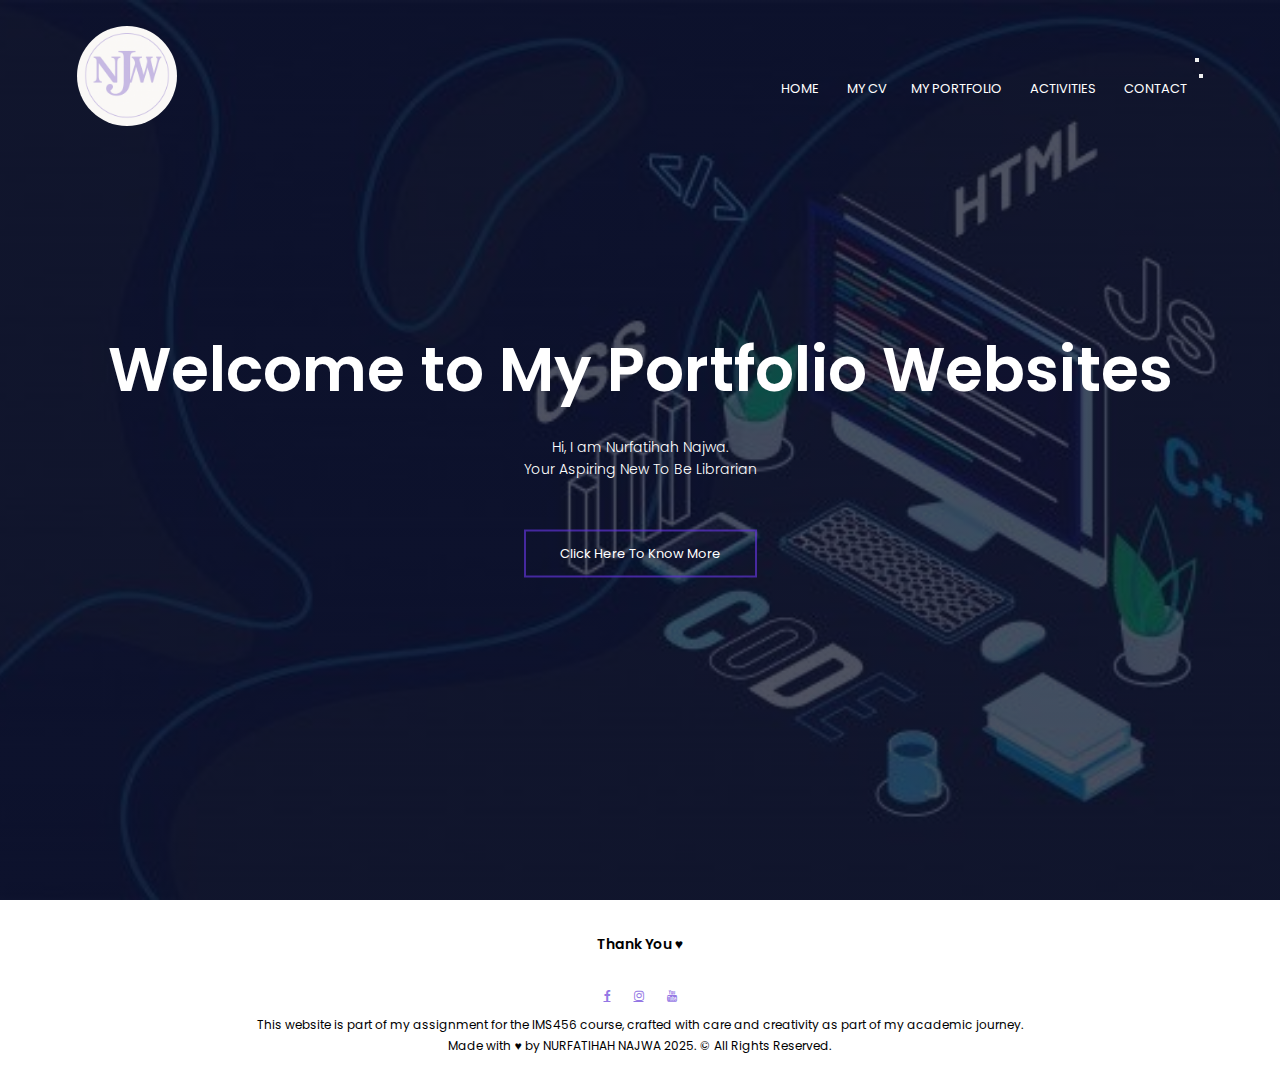
<file: index.html>
<!DOCTYPE html>
<html lang="en">
    <head>
        <meta charset="UTF-8">
        <meta name="viewport" content="width=device-width, initial-scale=1.0">
        <title>Home | Nurfatihah Najwa</title>
        <link rel="stylesheet" href="style.css">
        <link rel="preconnect" href="https://fonts.googleapis.com">
<link rel="preconnect" href="https://fonts.gstatic.com" crossorigin>
<link href="https://fonts.googleapis.com/css2?family=Poppins:ital,wght@0,100;0,200;0,300;0,400;0,500;0,600;0,700;0,800;0,900;1,100;1,200;1,300;1,400;1,500;1,600;1,700;1,800;1,900&display=swap" rel="stylesheet">
<link rel="stylesheet" href="https://cdnjs.cloudflare.com/ajax/libs/font-awesome/4.7.0/css/font-awesome.min.css">

    </head>
    <body>
    <section class="header">
         <nav>
            <div class="logo">
                <img src="images/logo baru.png" alt="NJW Logo">
            </div>


            <div class="nav-links" id="navLinks">
                    <!-- Close icon -->
                    <button class="btn close-btn" onclick="hideMenu()">
                        <i class="fa fa-times"></i>
                    </button>
                <ul>
                    <li><a href="index.html">HOME</a></li>
                    <li class="dropdown">
                      <a href="cv.html" class="dropbtn">MY CV <i class="fa fa-caret-down"></i></a>
                        <div class="dropdown-content">
                          <a href="#personal-info">Personal Info</a>
                          <a href="#education">Education</a>
                          <a href="#skills">Skills</a>
                          <a href="#language">Languages</a>
                        </div>
                    <li><a href="myportfolio.html">MY PORTFOLIO</a></li>
                    <li><a href="activities.html">ACTIVITIES</a></li>
                    <li><a href="contact.html">CONTACT</a></li>
                </ul>
            </div>

            <!-- Hamburger icon -->
                <button class="btn hamburger-btn" onclick="showMenu()">
                    <i class="fa fa-bars"></i>
                </button>
  </nav>
                
    <div class="text-box">
        <h1>Welcome to My Portfolio Websites</h1>
        <p>Hi, I am Nurfatihah Najwa.<br>Your Aspiring New To Be Librarian</p>
        <a href="cv.html"class="hero-btn">Click Here To Know More</a>
    </div>
    </section>


<!------ Footer ------>

<section class="footer">
    <h4>Thank You &hearts;</h4>
    <div class="icons">
        <a href="https://www.facebook.com/profile.php?id=61552513170157" class="fa fa-facebook"></a>
        <a href="https://www.instagram.com/tihahnajwa/" class="fa fa-instagram"></a>
        <a href="https://www.youtube.com/@Tihahnajwa" class="fa fa-youtube"></a>
    </div>
    <p1>This website is part of my assignment for the IMS456 course, crafted with care and creativity as part of my academic journey.</p1>
    <p2>Made with &hearts; by NURFATIHAH NAJWA 2025. &copy; All Rights Reserved.</p2>
</section>

<!------JavaScript for Toggle Menu------>
    <script>
        var navLinks = document.getElementById("navLinks");

        function showMenu(){
            navLinks.style.right = "0";
        }
        function hideMenu(){
            navLinks.style.right = "-250px";
        }
    </script>

    </body>
</html>
</file>
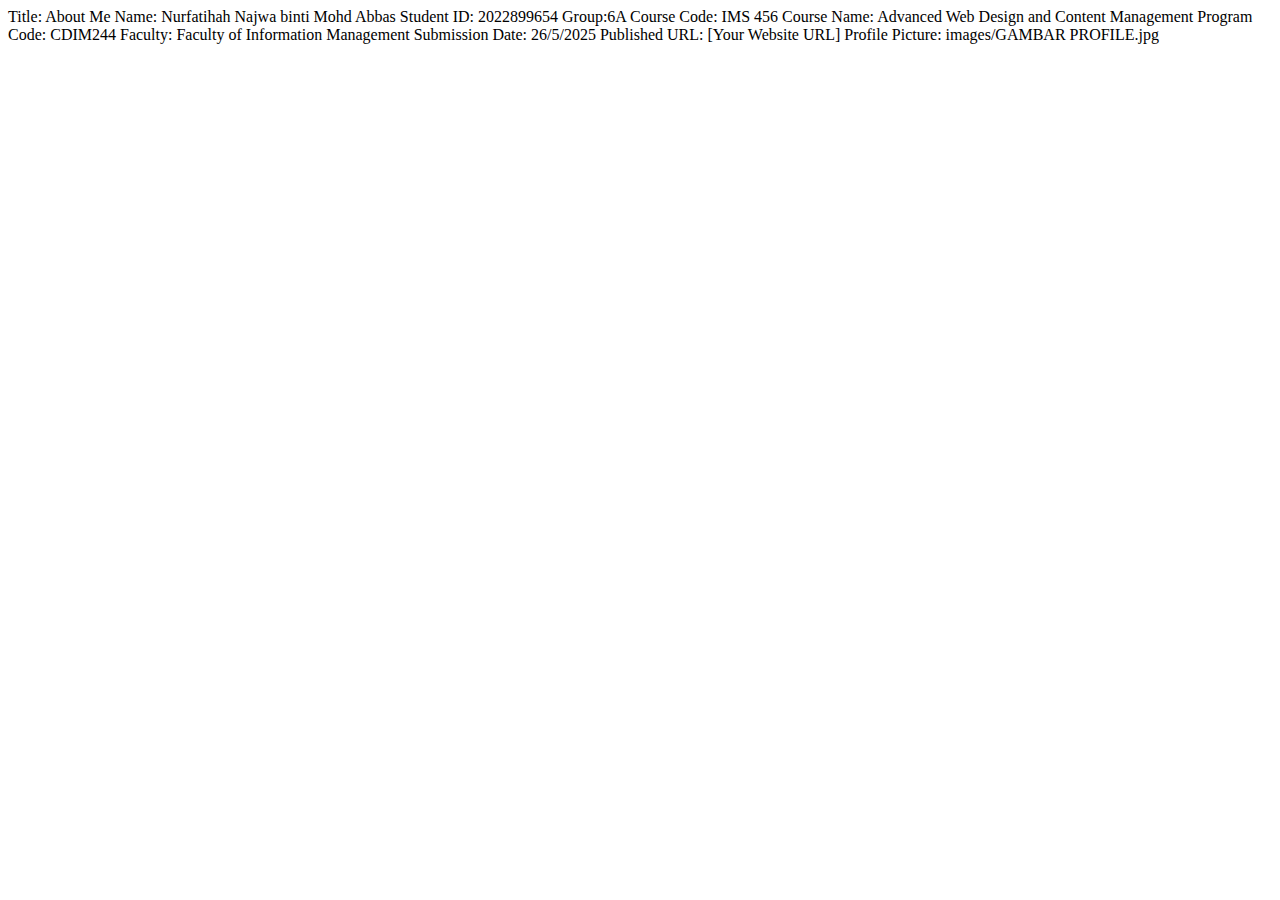
<file: aboutme.html>
<!DOCTYPE html>
Title: About Me
Name: Nurfatihah Najwa binti Mohd Abbas
Student ID: 2022899654
Group:6A
Course Code: IMS 456
Course Name: Advanced Web Design and Content Management
Program Code: CDIM244
Faculty: Faculty of Information Management
Submission Date: 26/5/2025
Published URL: [Your Website URL]
Profile Picture: images/GAMBAR PROFILE.jpg
</file>
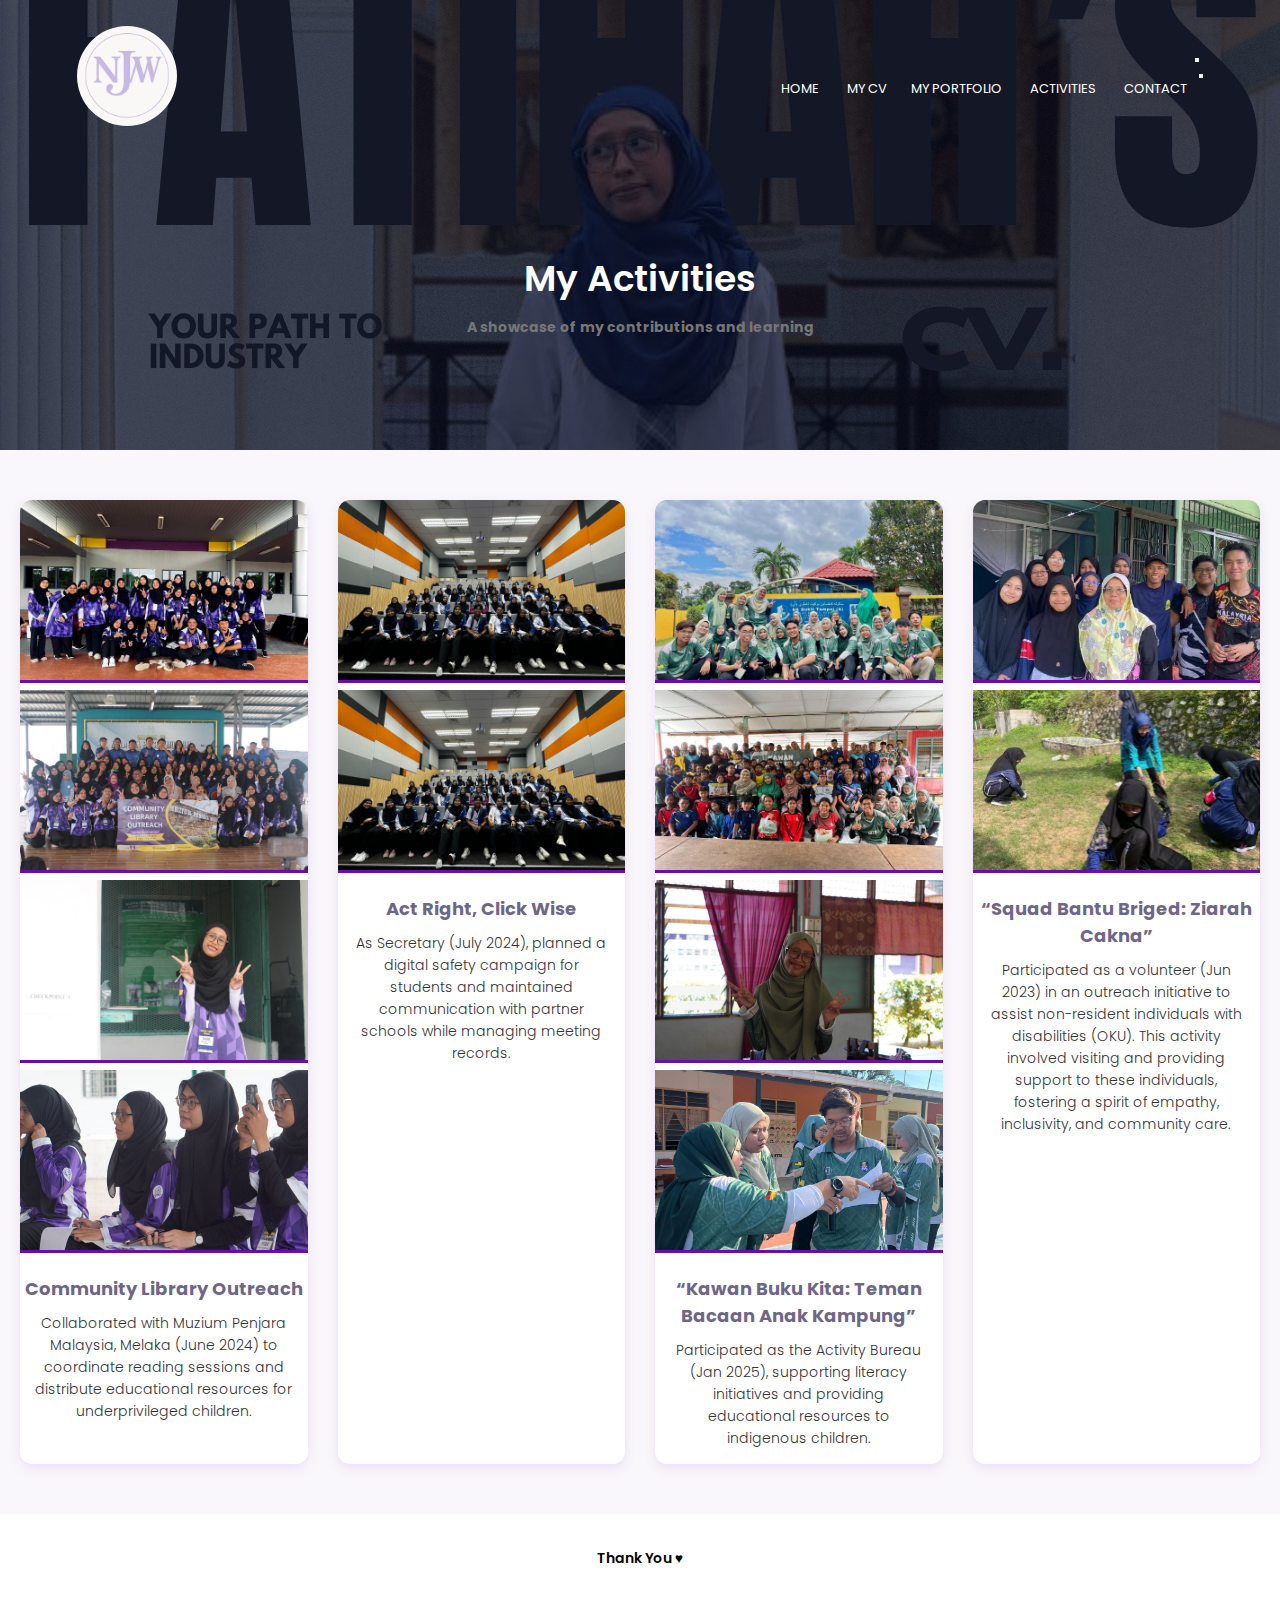
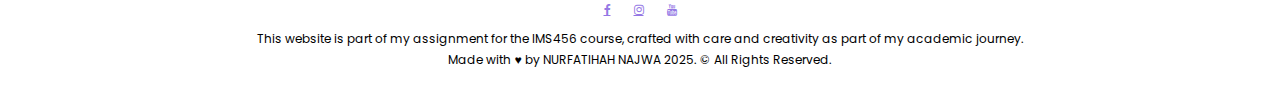
<file: activities.html>
<!DOCTYPE html>
<html lang="en">
    <head>
        <meta charset="UTF-8">
        <meta name="viewport" content="width=device-width, initial-scale=1.0">
        <title>My Activities | Nurfatihah Najwa</title>
        <link rel="stylesheet" href="style.css">
        <link rel="preconnect" href="https://fonts.googleapis.com">
<link rel="preconnect" href="https://fonts.gstatic.com" crossorigin>
<link href="https://fonts.googleapis.com/css2?family=Poppins:ital,wght@0,100;0,200;0,300;0,400;0,500;0,600;0,700;0,800;0,900;1,100;1,200;1,300;1,400;1,500;1,600;1,700;1,800;1,900&display=swap" rel="stylesheet">
<link rel="stylesheet" href="https://cdnjs.cloudflare.com/ajax/libs/font-awesome/4.7.0/css/font-awesome.min.css">

    </head>
    <body>
    <section class="sub-header">
         <nav>
             <div class="logo">
                <img src="images/logo baru.png" alt="NJW Logo">
            </div>

            <div class="nav-links" id="navLinks">
                <!--Menu icon (hamburger)-->
                <button class="btn"onclick="hideMenu()">
                    <i class="fa fa-times"></i>
                </button>
                <ul>
                    <li><a href="index.html">HOME</a></li>
                    <li class="dropdown">
                      <a href="cv.html" class="dropbtn">MY CV <i class="fa fa-caret-down"></i></a>
                        <div class="dropdown-content">
                          <a href="#personal-info">Personal Info</a>
                          <a href="#education">Education</a>
                          <a href="#skills">Skills</a>
                          <a href="#language">Languages</a>
                        </div>
                    <li><a href="myportfolio.html">MY PORTFOLIO</a></li>
                    <li><a href="activities.html">ACTIVITIES</a></li>
                    <li><a href="contact.html">CONTACT</a></li>
                </ul>
            </div>
            <!--Close icon(x)-->
            <button class="btn"onclick="showMenu()">
                <i class="fa fa-bars"></i>
            </button>
        </nav>
    <h1>My Activities</h1>
    <p class="subtitle">A showcase of my contributions and learning</p>
    </section>
  
    <!-----------------My Activities content------------->
<section class="activities-section">
  <div class="activities-grid">
    <div class="activity-card">
      <div class="activity-gallery">
        <img src="images/penjara4.jpg" alt="Community Library Outreach 1" />
        <img src="images/penjara2.jpg" alt="Community Library Outreach 2" />
        <img src="images/PENJARA SORANG.jpg" alt="Community Library Outreach 3" />
        <img src="images/PENJARA1.jpg" alt="Community Library Outreach 4" />
      </div>
      <h2>Community Library Outreach</h2>
      <p>Collaborated with Muzium Penjara Malaysia, Melaka (June 2024) to coordinate reading sessions and distribute educational resources for underprivileged children.</p>
    </div>
    <div class="activity-card">
      <div class="activity-gallery">
        <img src="images/click 1.jpg" alt="Act Right, Click Wise 1" />
        <img src="images/click 2.jpg" alt="Act Right, Click Wise 2" />
      </div>
      <h2>Act Right, Click Wise</h2>
      <p>As Secretary (July 2024), planned a digital safety campaign for students and maintained communication with partner schools while managing meeting records.</p>
    </div>
    <div class="activity-card">
      <div class="activity-gallery">
        <img src="images/kwn buku kita5.jpg" alt="Kawan Buku Kita 1" />
        <img src="images/kwn buku kita2.jpg" alt="Kawan Buku Kita 2" />
        <img src="images/kwn buku kita sorang.jpg" alt="Kawan Buku Kita 3" />
        <img src="images/KWN KITA BARU.jpg" alt="Kawan Buku Kita 4" />
      </div>
      <h2>“Kawan Buku Kita: Teman Bacaan Anak Kampung”</h2>
      <p>Participated as the Activity Bureau (Jan 2025), supporting literacy initiatives and providing educational resources to indigenous children.</p>
    </div>
    <div class="activity-card">
       <div class="activity-gallery">
        <img src="images/bridged1.jpg" alt="Squad Bantu Briged: Ziarah Cakna 1" />
        <img src="images/bridged.jpg" alt="Squad Bantu Briged: Ziarah Cakna 2" />
      </div>
      <h2>“Squad Bantu Briged: Ziarah Cakna”</h2>
      <p>Participated as a volunteer (Jun 2023) in an outreach initiative to assist non-resident individuals with disabilities (OKU). This activity involved visiting and providing support to these individuals, fostering a spirit of empathy, inclusivity, and community care.</p>
    </div>

  </div>
</section>


<!------ Footer ------>

<section class="footer">
    <h4>Thank You &hearts;</h4>
    <div class="icons">
        <a href="https://www.facebook.com/profile.php?id=61552513170157" class="fa fa-facebook"></a>
        <a href="https://www.instagram.com/tihahnajwa/" class="fa fa-instagram"></a>
        <a href="https://www.youtube.com/@Tihahnajwa" class="fa fa-youtube"></a>
    </div>
    <p1>This website is part of my assignment for the IMS456 course, crafted with care and creativity as part of my academic journey.</p1>
    <p2>Made with &hearts; by NURFATIHAH NAJWA 2025. &copy; All Rights Reserved.</p2>
</section>

<!------JavaScript for Toggle Menu------>
    <script>
        var navLinks = document.getElementById("navLinks");
        function showMenu(){
            navLinks.style.right = "0";
        }
        function hideMenu(){
            navLinks.style.right = "-200px";
        }
    </script>

</body>
</html>
</file>
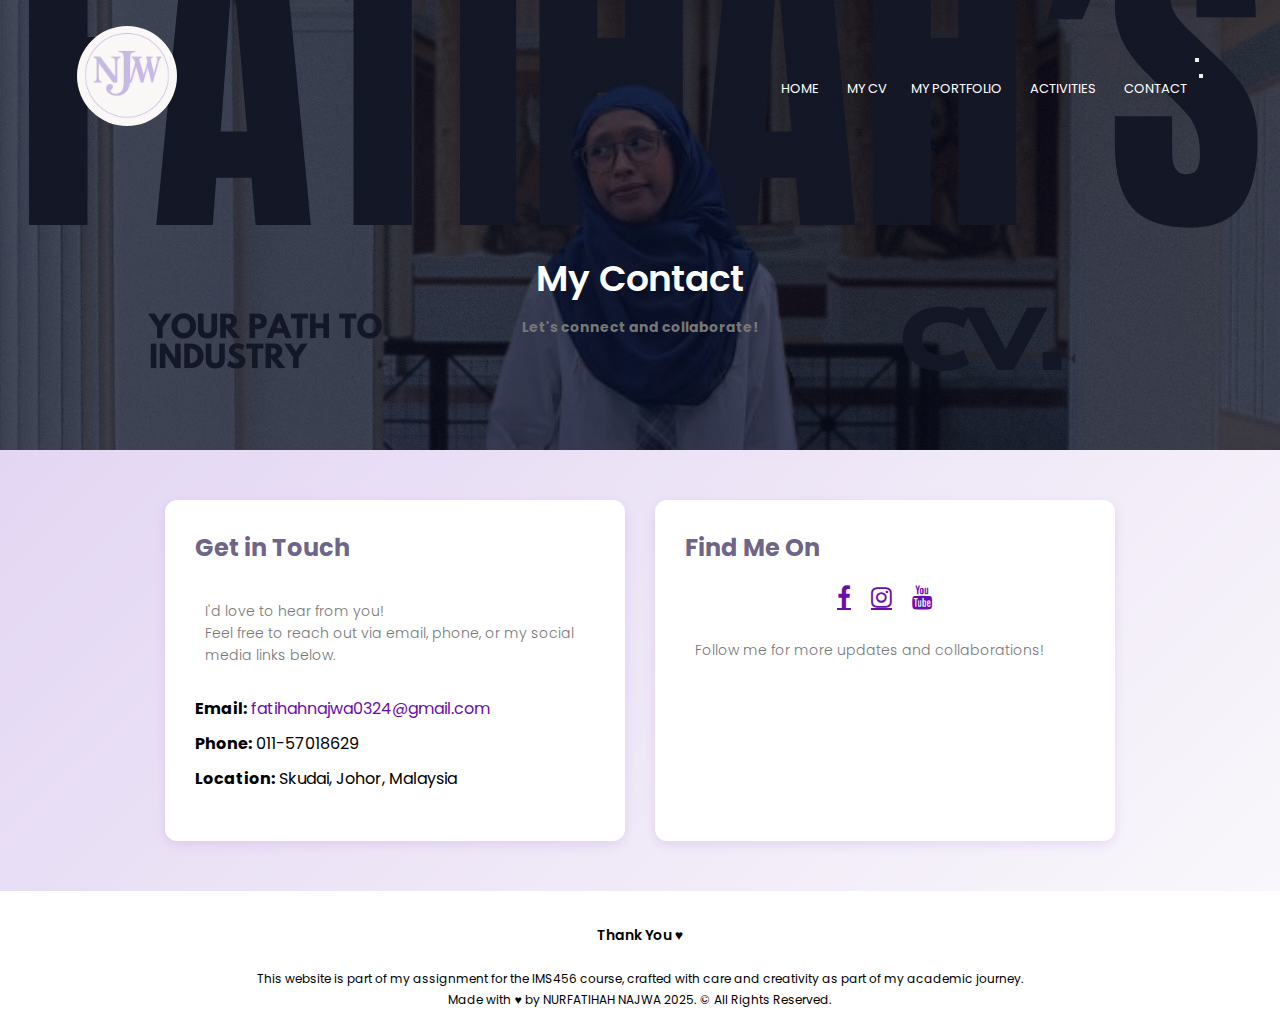
<file: contact.html>
<!DOCTYPE html>
<html lang="en">
    <head>
        <meta charset="UTF-8">
        <meta name="viewport" content="width=device-width, initial-scale=1.0">
        <title>My Contact | Nurfatihah Najwa</title>
        <link rel="stylesheet" href="style.css">
        <link rel="preconnect" href="https://fonts.googleapis.com">
<link rel="preconnect" href="https://fonts.gstatic.com" crossorigin>
<link href="https://fonts.googleapis.com/css2?family=Poppins:ital,wght@0,100;0,200;0,300;0,400;0,500;0,600;0,700;0,800;0,900;1,100;1,200;1,300;1,400;1,500;1,600;1,700;1,800;1,900&display=swap" rel="stylesheet">
<link rel="stylesheet" href="https://cdnjs.cloudflare.com/ajax/libs/font-awesome/4.7.0/css/font-awesome.min.css">

    </head>
    <body>
    <section class="sub-header">
         <nav>
            <div class="logo">
                <img src="images/logo baru.png" alt="NJW Logo">
            </div>
            
            <div class="nav-links" id="navLinks">
                <!--Menu icon (hamburger)-->
                <button class="btn" onclick="hideMenu()">
                    <i class="fa fa-times"></i>
                </button>
                <ul>
                    <li><a href="index.html">HOME</a></li>
                    <li class="dropdown">
                      <a href="cv.html" class="dropbtn">MY CV <i class="fa fa-caret-down"></i></a>
                        <div class="dropdown-content">
                          <a href="#personal-info">Personal Info</a>
                          <a href="#education">Education</a>
                          <a href="#skills">Skills</a>
                          <a href="#language">Languages</a>
                        </div>
                    <li><a href="myportfolio.html">MY PORTFOLIO</a></li>
                    <li><a href="activities.html">ACTIVITIES</a></li>
                    <li><a href="contact.html">CONTACT</a></li>
                </ul>
            </div>
            <!--Close icon(x)-->
            <button class="btn"onclick="showMenu()">
                <i class="fa fa-bars"></i>
            </button>
        </nav>
    <h1>My Contact</h1>
    <p class="subtitle">Let's connect and collaborate!</p>
    </section>


  
    <!-----------------Curriculum Vitae content------------->
  <section class="contact-container">
    <div class="contact-card">
    <h2>Get in Touch</h2><br>
    <p>I'd love to hear from you!<br>Feel free to reach out via email, phone, or my social media links below.</p>
    
  <ul class="contact-info">
    <li><strong>Email:</strong> <a href="mailto:fatihahnajwa0324@gmail.com">fatihahnajwa0324@gmail.com</a></li>
    <li><strong>Phone:</strong> 011-57018629</li>
    <li><strong>Location:</strong> Skudai, Johor, Malaysia</li>
  </ul>
  </div>

  <div class="contact-card">
  <h2>Find Me On</h2>
  <div class="social-links">
    <a href="https://www.facebook.com/profile.php?id=61552513170157" target="_blank" class="fa fa-facebook"></a>
    <a href="https://www.instagram.com/tihahnajwa/" target="_blank" class="fa fa-instagram"></a>
    <a href="https://www.youtube.com/@Tihahnajwa" target="_blank" class="fa fa-youtube"></a>
  </div>
  <p>Follow me for more updates and collaborations!</p>
  </div>
</div>
</section>

<!------ Footer ------>

<section class="footer">
    <h4>Thank You &hearts;</h4>
    <p1>This website is part of my assignment for the IMS456 course, crafted with care and creativity as part of my academic journey.</p1>
    <p2>Made with &hearts; by NURFATIHAH NAJWA 2025. &copy; All Rights Reserved.</p2>
</section>

<!------JavaScript for Toggle Menu------>
    <script>
        var navLinks = document.getElementById("navLinks");
        function showMenu(){
            navLinks.style.right = "0";
        }
        function hideMenu(){
            navLinks.style.right = "-200px";
        }
    </script>
    
</body>
</html>
</file>
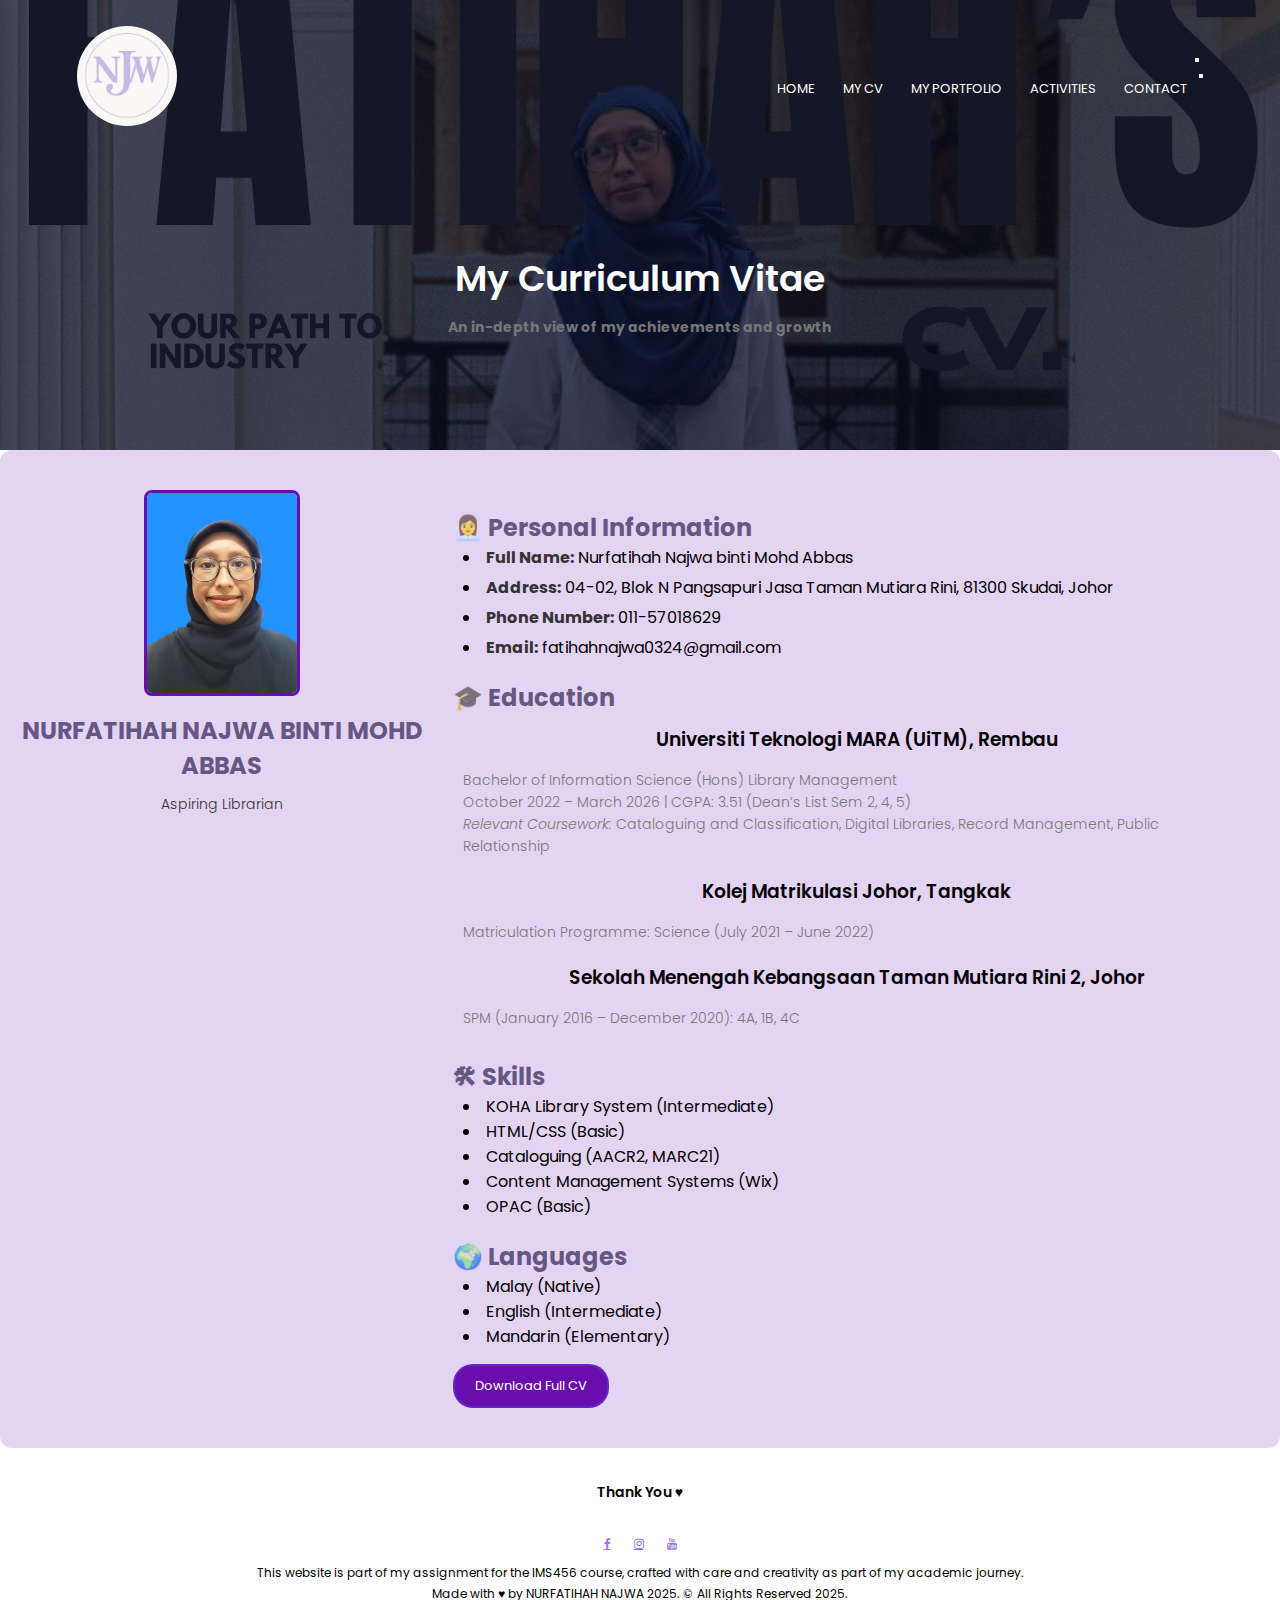
<file: cv.html>
<!DOCTYPE html>
<html lang="en">
    <head>
        <meta charset="UTF-8">
        <meta name="viewport" content="width=device-width, initial-scale=1.0">
        <title>My Curriculum Vitae | Nurfatihah Najwa</title>
        <link rel="stylesheet" href="style.css">
        <link rel="preconnect" href="https://fonts.googleapis.com">
<link rel="preconnect" href="https://fonts.gstatic.com" crossorigin>
<link href="https://fonts.googleapis.com/css2?family=Poppins:ital,wght@0,100;0,200;0,300;0,400;0,500;0,600;0,700;0,800;0,900;1,100;1,200;1,300;1,400;1,500;1,600;1,700;1,800;1,900&display=swap" rel="stylesheet">
<link rel="stylesheet" href="https://cdnjs.cloudflare.com/ajax/libs/font-awesome/4.7.0/css/font-awesome.min.css">

    </head>
    <body>
    <section class="sub-header">
         <nav>
            <div class="logo">
                <img src="images/logo baru.png" alt="NJW Logo">
            </div>

            <div class="nav-links" id="navLinks">
              <!--Hamburger icon-->
                <button class="btn" onclick="hideMenu()">
                  <i class="fa fa-times"></i>
                </button>
              
                <ul>
                    <li><a href="index.html">HOME</a></li>
                    <li class="dropdown">
                      <a href="cv.html" class="dropbtn">MY CV <i class="fa fa-caret-down"></i></a>
                        <div class="dropdown-content">
                          <a href="#personal-info">Personal Info</a>
                          <a href="#education">Education</a>
                          <a href="#skills">Skills</a>
                          <a href="#language">Languages</a>
                        </div>
                    </li>
                    <li><a href="myportfolio.html">MY PORTFOLIO</a></li>
                    <li><a href="activities.html">ACTIVITIES</a></li>
                    <li><a href="contact.html">CONTACT</a></li>
                </ul>
            </div>
            <!--Close icon(x)-->
            <button class="btn" onclick="showMenu()">
                <i class="fa fa-bars"></i>
            </button>  
        </nav>
        <h1>My Curriculum Vitae</h1>
        <p class="subtitle">An in-depth view of my achievements and growth</p>
    </section>
 
    <!-----------------Curriculum Vitae content------------->
<section class="CurriculumVitae">
  <div class="cv-container">
    <div class="cv-left">
      <img src="images/GAMBAR PROFILE.jpg" alt="Profile Picture">
      <h2>NURFATIHAH NAJWA BINTI MOHD ABBAS</h2>
      <p>Aspiring Librarian</p>
    </div>
  <div class="cv-right">
      <h2 id="personal-info">👩‍💼 Personal Information</h2>
        <ul class="personal-info-list">
          <li><strong>Full Name:</strong> Nurfatihah Najwa binti Mohd Abbas</li>
          <li><strong>Address:</strong> 04-02, Blok N Pangsapuri Jasa Taman Mutiara Rini, 81300 Skudai, Johor</li>
          <li><strong>Phone Number:</strong> 011-57018629</li>
          <li><strong>Email:</strong> fatihahnajwa0324@gmail.com</li>
        </ul>

      <h2 id="education">🎓 Education</h2>
      <div class="cv-item">
        <h3>Universiti Teknologi MARA (UiTM), Rembau</h3>
        <p>Bachelor of Information Science (Hons) Library Management<br>
          October 2022 – March 2026 | CGPA: 3.51 (Dean’s List Sem 2, 4, 5)<br>
          <em>Relevant Coursework:</em> Cataloguing and Classification, Digital Libraries, Record Management, Public Relationship</p>
      </div>
      <div class="cv-item">
        <h3>Kolej Matrikulasi Johor, Tangkak</h3>
        <p>Matriculation Programme: Science (July 2021 – June 2022)</p>
      </div>
      <div class="cv-item">
        <h3>Sekolah Menengah Kebangsaan Taman Mutiara Rini 2, Johor</h3>
        <p>SPM (January 2016 – December 2020): 4A, 1B, 4C</p>
      </div>

      <h2 id="skills">🛠 Skills</h2>
      <ul>
        <li>KOHA Library System (Intermediate)</li>
        <li>HTML/CSS (Basic)</li>
        <li>Cataloguing (AACR2, MARC21)</li>
        <li>Content Management Systems (Wix)</li>
        <li>OPAC (Basic)</li>
      </ul>

      <h2 id="languages">🌍 Languages</h2>
      <ul>
        <li>Malay (Native)</li>
        <li>English (Intermediate)</li>
        <li>Mandarin (Elementary)</li>
      </ul>

      <a href="cv-full.pdf" class="hero-btn purple-btn">Download Full CV</a>
    </div>
  </div>
</section>


<!------ Footer ------>

<section class="footer">
    <h4>Thank You &hearts;</h4>
    <div class="icons">
        <a href="https://www.facebook.com/profile.php?id=61552513170157" class="fa fa-facebook"></a>
        <a href="https://www.instagram.com/tihahnajwa/" class="fa fa-instagram"></a>
        <a href="https://www.youtube.com/@Tihahnajwa" class="fa fa-youtube"></a>
    </div>
    <p1>This website is part of my assignment for the IMS456 course, crafted with care and creativity as part of my academic journey.</p1>
    <p2>Made with &hearts; by NURFATIHAH NAJWA 2025. &copy; All Rights Reserved 2025.</p2>
</section>

<!------JavaScript for Toggle Menu------>
    <script>
        var navLinks = document.getElementById("navLinks");
        function showMenu(){
            navLinks.style.right = "0";
        }
        function hideMenu(){
            navLinks.style.right = "-200px";
        }
    </script>

</body>
</html>
</file>
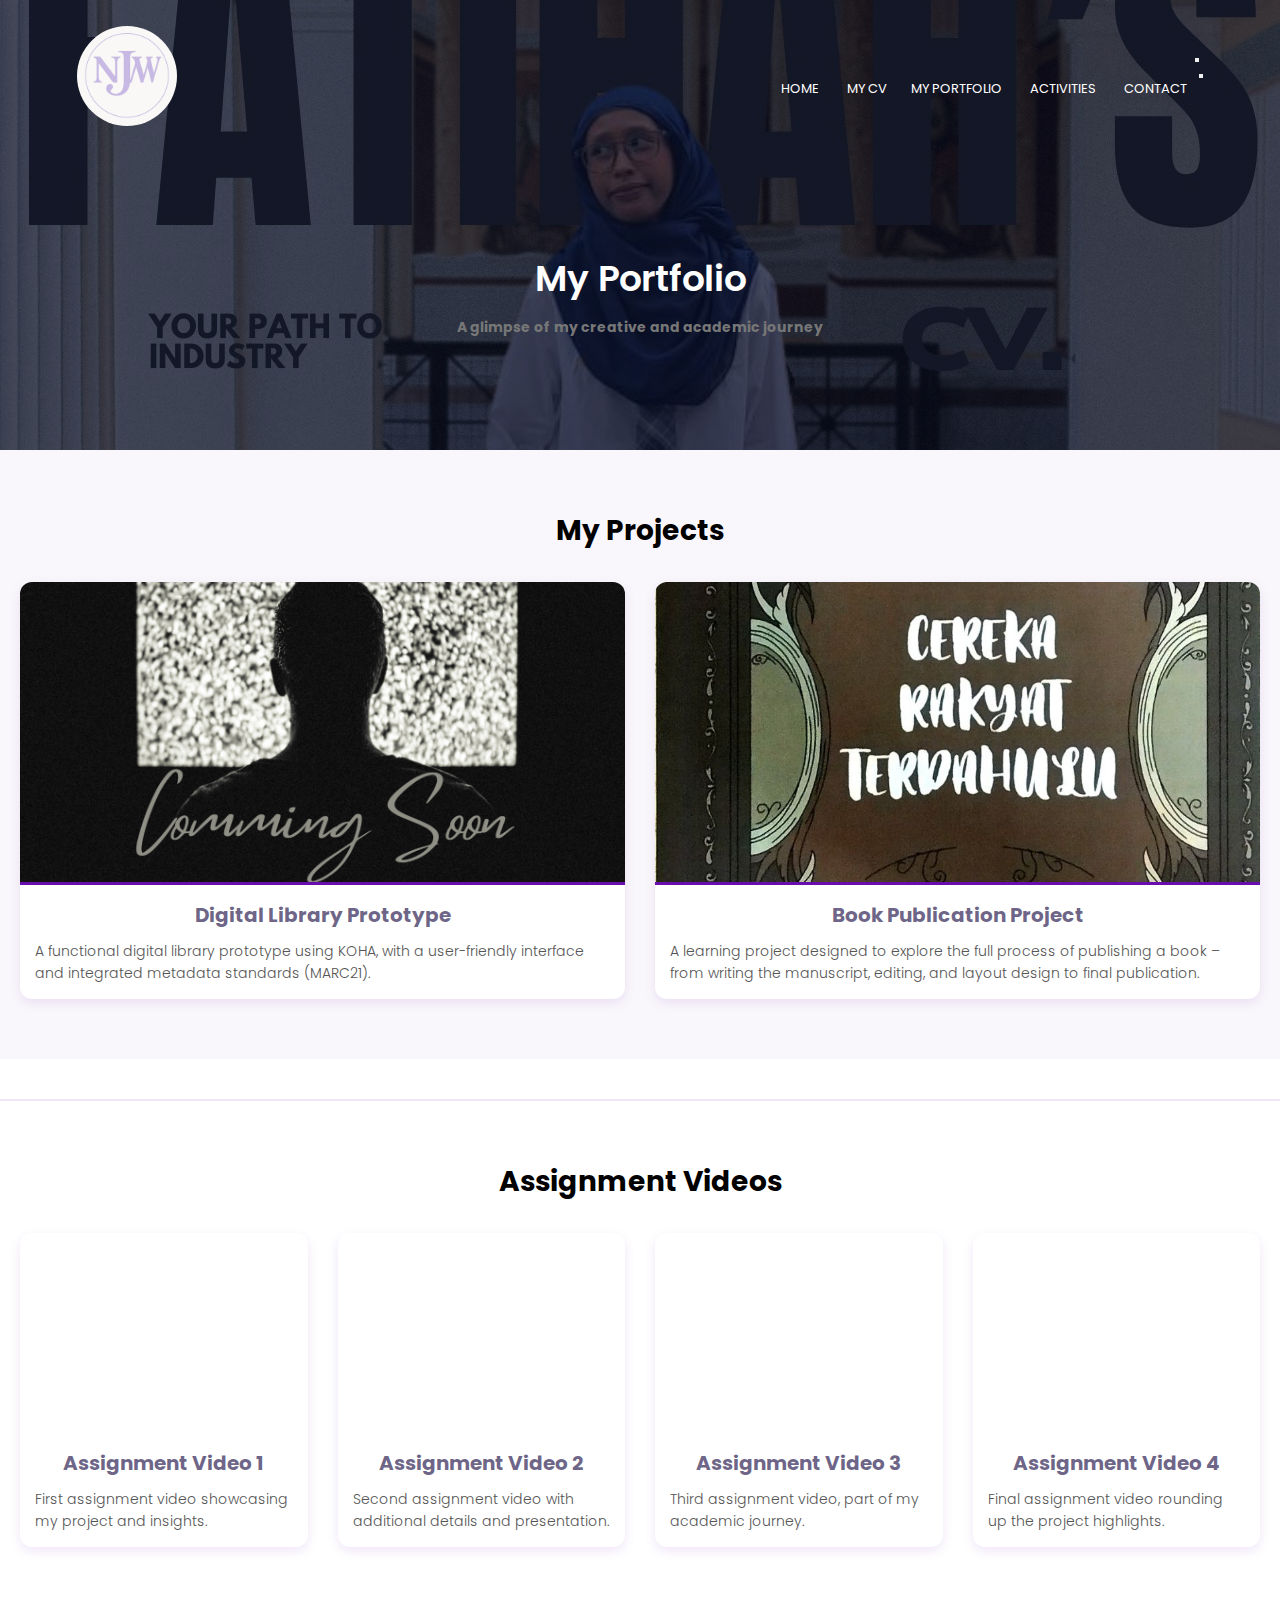
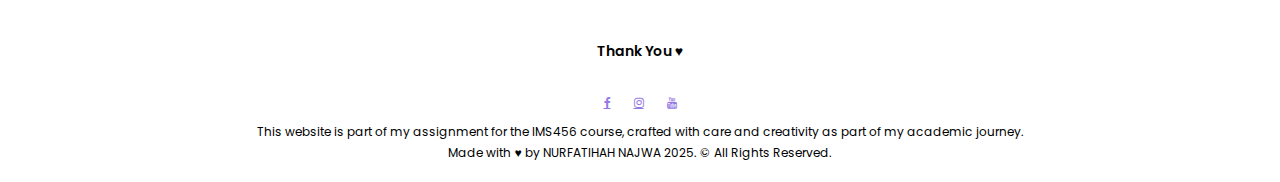
<file: myportfolio.html>
<!DOCTYPE html>
<html lang="en">
    <head>
        <meta charset="UTF-8">
        <meta name="viewport" content="width=device-width, initial-scale=1.0">
        <title>My Portfolio | Nurfatihah Najwa</title>
        <link rel="stylesheet" href="style.css">
        <link rel="preconnect" href="https://fonts.googleapis.com">
<link rel="preconnect" href="https://fonts.gstatic.com" crossorigin>
<link href="https://fonts.googleapis.com/css2?family=Poppins:ital,wght@0,100;0,200;0,300;0,400;0,500;0,600;0,700;0,800;0,900;1,100;1,200;1,300;1,400;1,500;1,600;1,700;1,800;1,900&display=swap" rel="stylesheet">
<link rel="stylesheet" href="https://cdnjs.cloudflare.com/ajax/libs/font-awesome/4.7.0/css/font-awesome.min.css">

    </head>
    <body>
    <section class="sub-header">
         <nav>
            <div class="logo">
                <img src="images/logo baru.png" alt="NJW Logo">
            </div>

            <div class="nav-links" id="navLinks">
                <!--Menu icon (hamburger)-->
                <button class="btn"onclick="hideMenu()">
                    <i class="fa fa-times"></i>
                </button>
                <ul>
                    <li><a href="index.html">HOME</a></li>
                    <li class="dropdown">
                      <a href="cv.html" class="dropbtn">MY CV <i class="fa fa-caret-down"></i></a>
                        <div class="dropdown-content">
                          <a href="#personal-info">Personal Info</a>
                          <a href="#education">Education</a>
                          <a href="#skills">Skills</a>
                          <a href="#language">Languages</a>
                        </div>
                    <li><a href="myportfolio.html">MY PORTFOLIO</a></li>
                    <li><a href="activities.html">ACTIVITIES</a></li>
                    <li><a href="contact.html">CONTACT</a></li>
                </ul>
            </div>
            <!--Close icon(x)-->
            <button class="btn"onclick="showMenu()">
                <i class="fa fa-bars"></i>
            </button>
        </nav>
    <h1>My Portfolio</h1>
    <p class="subtitle">A glimpse of my creative and academic journey</p>
    </section>

 <!------------portfolio------------->
<section class="portfolio-section">
    <h2>My Projects</h2>
  <div class="portfolio-grid">
    <div class="project-card">
      <img src="images/coming soon.png" alt="Digital Library Prototype" />
      <h2>Digital Library Prototype</h2>
      <p>A functional digital library prototype using KOHA, with a user-friendly interface and integrated metadata standards (MARC21).</p>
    </div>
    <div class="project-card">
      <img src="images/cerpen.jpg" alt="Book Publication Project" />
      <h2>Book Publication Project</h2>
      <p>A learning project designed to explore the full process of publishing a book – from writing the manuscript, editing, and layout design to final publication.</p>
    </div>
  </div>
</section>

<section class="portfolio-section">
  <h2>Assignment Videos</h2>
  <div class="portfolio-grid">
    <!-- Assignment Video 1 -->
    <div class="project-card">
      <iframe width="300" height="170" src="https://www.youtube.com/embed/nDMztJgzcNw" 
        title="Assignment Video 1" frameborder="0" allowfullscreen></iframe>
      <h2>Assignment Video 1</h2>
      <p>First assignment video showcasing my project and insights.</p>
    </div>

    <!-- Assignment Video 2 -->
    <div class="project-card">
      <iframe width="300" height="170" src="https://www.youtube.com/embed/JgrUwCFZb-Y" 
        title="Assignment Video 2" frameborder="0" allowfullscreen></iframe>
      <h2>Assignment Video 2</h2>
      <p>Second assignment video with additional details and presentation.</p>
    </div>

    <!-- Assignment Video 3 -->
    <div class="project-card">
      <iframe width="300" height="170" src="https://www.youtube.com/embed/mekrK-rFo-4" 
        title="Assignment Video 3" frameborder="0" allowfullscreen></iframe>
      <h2>Assignment Video 3</h2>
      <p>Third assignment video, part of my academic journey.</p>
    </div>

    <!-- Assignment Video 4 -->
    <div class="project-card">
      <iframe width="300" height="170" src="https://www.youtube.com/embed/wSXI8_Ufu00" 
        title="Assignment Video 4" frameborder="0" allowfullscreen></iframe>
      <h2>Assignment Video 4</h2>
      <p>Final assignment video rounding up the project highlights.</p>
    </div>
  </div>
</section>



<!------ Footer ------>

<section class="footer">
    <h4>Thank You &hearts;</h4>
    <div class="icons">
        <a href="https://www.facebook.com/profile.php?id=61552513170157" class="fa fa-facebook"></a>
        <a href="https://www.instagram.com/tihahnajwa/" class="fa fa-instagram"></a>
        <a href="https://www.youtube.com/@Tihahnajwa" class="fa fa-youtube"></a>
    </div>
    <p1>This website is part of my assignment for the IMS456 course, crafted with care and creativity as part of my academic journey.</p1>
    <p2>Made with &hearts; by NURFATIHAH NAJWA 2025. &copy; All Rights Reserved.</p2>
</section>

<!------JavaScript for Toggle Menu------>
    <script>
        var navLinks = document.getElementById("navLinks");
        function showMenu(){
            navLinks.style.right = "0";
        }
        function hideMenu(){
            navLinks.style.right = "-200px";
        }
    </script>

</body>
</html>
</file>
<file: style.css>
* {
    margin: 0;
    padding: 0;
    font-family: "Poppins", sans-serif;
}
.header {
    min-height: 100vh;
    width: 100%;
    background-image: linear-gradient(rgba(4,9,30,0.7),rgba(4,9,30,0.7)),url(images/pinterest.jpeg);
    background-position: center;
    background-size: cover;
    position: relative;
}
nav{
    display: flex;
    padding: 2% 6%;
    justify-content: space-between;
    align-items: center;
}

.logo img {
  width: 100px; /* Or your preferred size */
  height: 100px; /* Same as width for a perfect circle */
  object-fit: cover; /* Ensures the image doesn’t get squished */
  border-radius: 50%; /* This makes it circular! */
  display: block;
}


nav img{
    width: 150px;
}
.nav-links{
    flex: 1;
    text-align: right;
} 
.nav-links ul li{
    list-style: none;
    display: inline-block;
    padding: 8px 12px;
    position: relative;
}
.nav-links ul li a{
    color: #fff;
    text-decoration: none;
    font-size: 13px;
}
.nav-links ul li::after{
    content: '';
    width: 0%;
    height: 2px;
    background: #6034d7ac;
    display: block;
    margin: auto;
    transition: 0.5s;
}
.nav-links ul li:hover::after{
    width: 100%;
}

.text-box{
    width: 90%;
    color: #fff;
    position: absolute;
    top: 50%;
    left: 50%;
    transform: translate(-50%,-50%);
    text-align: center;
}
.text-box h1{
    font-size: 62px;
}
.text-box p{
    margin: 10px 0 40px;
    font-size: 14px;
    color: #fff;
}
.hero-btn{
    display: inline-block;
    text-decoration: none;
    color: #fff;
    border: 2px solid #6034d7ac;
    padding: 12px 34px;
    font-size: 13px;
    background: transparent;
    position: relative;
    cursor: pointer;
}
.hero-btn:hover{
    border: 1px solid #6034d7ac;
    background: #6034d7ac;
    transition: 1s;
}

nav .fa{
    display: none;
}

@media(max-width: 700px){
    .text-box h1{
    font-size: 20px;
    }
    .nav-links ul li{
        display: block;
    }
    .nav-links{
        position: absolute;
        background: #6034d7ac;
        height: 100vh;
        width: 200px;
        top: 0;
        right: -200px;
        text-align: left;
        z-index: 2;
        transition: 0.5s;
    }
    nav .fa{
        display: block;
        color: #6034d7ac;
        margin: 10px;
        font-size: 22px;
        cursor: pointer;
    }

    .nav-links ul{
        padding: 30px;
    }
}

/*------about me---------*/
.about-me{
    width: 80%;
    margin: auto;
    text-align: center;
    padding-top: 100px;
}

h1{
    font-size: 36px;
    font-weight: 600;
}

p{
    color: #777;
    font-size: 14px;
    font-weight: 300;
    line-height: 22px;
    padding: 10px;
}

.row{
    margin-top: 5%;
    display: flex;
    justify-content: space-between;
}
.about-me-col{
    flex-basis: 31;
    background: #a78cf07a;
    border-radius: 10px;
    margin-bottom: 5%;
    padding: 20px 12px;
    box-sizing: border-box;
    transition: 0.5s;
}
h3{
    text-align: center;
    font-weight: 600;
    margin: 10px 0;
}
.about-me-col:hover{
    box-shadow: 0 0 20px 0px rgba(0,0,0,0.2);
}
@media(max-width: 700px){
    .row{
        flex-direction: column;
    }
}

/*---------------project----------*/
.myprojects{
    width: 80%;
    margin: auto;
    text-align: center;
    padding-top: 50px;
}
.myprojeects-col{
    flex-basis: 32%;
    border-radius: 10px;
    margin-bottom: 30px;
    position: relative;
    overflow: hidden;
}
.myprojects-col img{
    width: 100%;
    display: block;
}
.layer{
    background: transparent;
    height: 100%;
    width: 100%;
    position: absolute;
    top: 0;
    left: 0;
    transition: 0.5s;
}
.layer:hover{
    background: #6034d7ac;
}
.layer h3{
    width: 100%;
    font-weight: 500;
    color: #fff;
    font-size: 20px;
    bottom: 0;
    left: 50%;
    transform: translateX(-50%);
    position: absolute;
    opacity: 0;
    transition: 0.5s;
}
.layer:hover h3{
    bottom: 49%;
    opacity: 1;
}

/*-----------activities-----------*/
.activities{
    width: 80%;
    margin: auto;
    text-align: center;
    padding-top: 100px;
}
.activities-col{
    flex-basis: 31%;
    border-radius: 10px;
    margin-bottom: 5%;
    text-align: left;
}
.activities-col img{
    width: 100%;
    border-radius: 10px;
}
.activities-col p{
    padding: 0;
}
.activities-col h3{
    margin-top: 16px;
    margin-bottom: 15px;
    text-align: left;
}

/*------footer------*/
.footer{
    width: 100%;
    text-align: center;
    padding: 15px 0;
    font-size: 12px;
    line-height: 1.4;
}
.footer h4{
    margin-bottom: 25px;
    margin-top: 20px;
    font-weight: 600;
    font-size: 14px;
}
.footer p1, .footer p2{
    display: block;
    margin: 5px 0;
}
.icons .fa{
    color:#6034d7ac;
    margin: 0 10px;
    cursor: pointer;
    padding: 10px 0;
}

/*-----------------CV pages---------------*/
.sub-header{
    height: 50vh;
    width: 100%;
    background: linear-gradient(rgba(4,9,30,0.7),rgba(4,9,30,0.7)), url(images/fatihah’s.jpg);
    background-position: center;
    background-size: cover;
    text-align: center;
    color: #fff ;
    
}
.sub-header h1{
    margin-top: 100px;
}


/* CV Page Styles */
.cv-container {
  display: flex;
  flex-wrap: wrap;
  gap: 30px;
  background: #e3d4f3;
  padding: 40px 20px;
  border-radius: 12px;
}
.cv-left {
  flex: 1 1 200px;
  text-align: center;
}
.cv-left img {
  width: 150px;
  height: 200px;
  border-radius: 8px;
  object-fit: cover;
  border: 3px solid #6a0dad;
}
.cv-left h2 {
  margin-top: 10px;
  color: #23154bac;

}
.cv-left p {
  color: #333;
}

.cv-right {
  flex: 2 1 400px;
}
.cv-right h2 {
  color: #23154bac;
  margin-top: 20px;
}
.cv-right .cv-item h3 {
  margin-bottom: 5px;
}
.cv-right ul {
  list-style: disc inside;
  padding-left: 10px;
}

.personal-info-list {
  list-style: none;
  padding: 0;
  margin-bottom: 20px;
}
.personal-info-list li {
  margin-bottom: 5px;
}
.personal-info-list li strong {
  color: #333;
}

.hero-btn.purple-btn {
  background: #6a0dad;
  color: #fff;
  padding: 10px 20px;
  border-radius: 20px;
  display: inline-block;
  margin-top: 15px;
  text-decoration: none;
}
.hero-btn.purple-btn:hover {
  background: #9b59b6;
}

/* Dropdown aesthetic purple style */
.dropdown {
    position: relative;
    display: inline-block;
}
.dropdown-content {
    display: none;
    position: absolute;
    background: hsl(267, 68%, 66%);
    min-width: 160px;
    border-radius: 8px;
    box-shadow: 0 4px 8px rgba(106, 13, 173, 0.2);
    z-index: 1;
}
.dropdown-content a {
    color: #6a0dad;
    padding: 10px 15px;
    display: block;
    text-decoration: none;
    transition: background 0.3s;
}
.dropdown-content a:hover {
    background: #cea3ed;
}

.dropdown:hover .dropdown-content {
    display: block;
}

/* Portfolio section */
.portfolio-section {
  padding: 60px 20px;
  background: #f9f7fb;
}

.portfolio-section h2 {
  text-align: center;
  font-size: 28px;
  color: black;
  margin-bottom: 30px;
}

.portfolio-grid {
  display: grid;
  grid-template-columns: repeat(auto-fit, minmax(280px, 1fr));
  gap: 30px;
}

.project-card {
  background: #fff;
  border-radius: 12px;
  box-shadow: 0 4px 12px rgba(106, 13, 173, 0.1);
  overflow: hidden;
  transition: transform 0.3s ease, box-shadow 0.3s ease;
  display: flex;
  flex-direction: column;
}

.project-card:hover {
  transform: translateY(-8px);
  box-shadow: 0 6px 18px rgba(106, 13, 173, 0.15);
}

.project-card img {
  width: 100%;
  height: 300px; /* Make them bigger! */
  object-fit: cover;
  border-bottom: 3px solid #6a0dad;
}

.project-card iframe {
  width: 100%;
  height: 200px;
  border: none;
}

.project-card h2 {
  color: #23154bac;
  margin: 15px 0 10px;
  font-size: 20px;
}

.project-card p {
  font-size: 14px;
  padding: 0 15px 15px;
  color: #555;
}

/* Optional: spacing between the two sections */
.portfolio-section + .portfolio-section {
  margin-top: 40px;
  background: #fff; /* Subtle difference for clarity */
  border-top: 2px solid #6a0dad1a; /* Light border for separation */
}


/* Activities section */
.activities-section {
  padding: 50px 20px;
  background: #f9f7fb;
}

.activities-grid {
  display: grid;
  grid-template-columns: repeat(auto-fit, minmax(250px, 1fr));
  gap: 30px;
}

.activity-card {
  background: #fff;
  border-radius: 12px;
  box-shadow: 0 4px 12px rgba(106, 13, 173, 0.1);
  overflow: hidden;
  transition: transform 0.3s ease;
  text-align: center;
}

.activity-card:hover {
  transform: translateY(-5px);
}

.activity-card img {
  width: 100%;
  height: 180px;
  object-fit: cover;
  border-bottom: 3px solid #6a0dad;
}

.activity-card h2 {
  color: #23154bac;
  margin: 15px 0 10px;
  font-size: 18px;
}

.activity-card p {
  font-size: 14px;
  padding: 0 15px 15px;
  color: #333;
}




/* Contact container */
.subtitle {
  font-weight: 700; 
}
.contact-container {
  display: flex;
  flex-wrap: wrap;
  justify-content: center;
  gap: 30px;
  padding: 50px 20px;
  background: linear-gradient(135deg, #e3d6f3 0%, #f9f7fb 100%);
}
.contact-card {
  background: #fff;
  border-radius: 12px;
  box-shadow: 0 4px 12px rgba(106, 13, 173, 0.1);
  padding: 30px;
  flex: 1 1 300px;
  max-width: 400px;
  transition: transform 0.3s ease;
}
.contact-card:hover {
  transform: translateY(-5px);
}
.contact-card h2 {
  color: #23154bac;
  margin-top: 0;
}
.contact-info {
  list-style: none;
  padding: 0;
  margin: 20px 0;
}
.contact-info li {
  margin-bottom: 10px;
  font-size: 16px;
}
.contact-info a {
  color: #6a0dad;
  text-decoration: none;
}
.contact-info a:hover {
  text-decoration: underline;
}
.social-links {
  display: flex;
  justify-content: center;
  margin: 20px 0;
}
.social-links a {
  color: #6a0dad;
  font-size: 24px;
  margin: 0 10px;
  transition: color 0.3s;
}
.social-links a:hover {
  color: #9b59b6;
}
</file>
